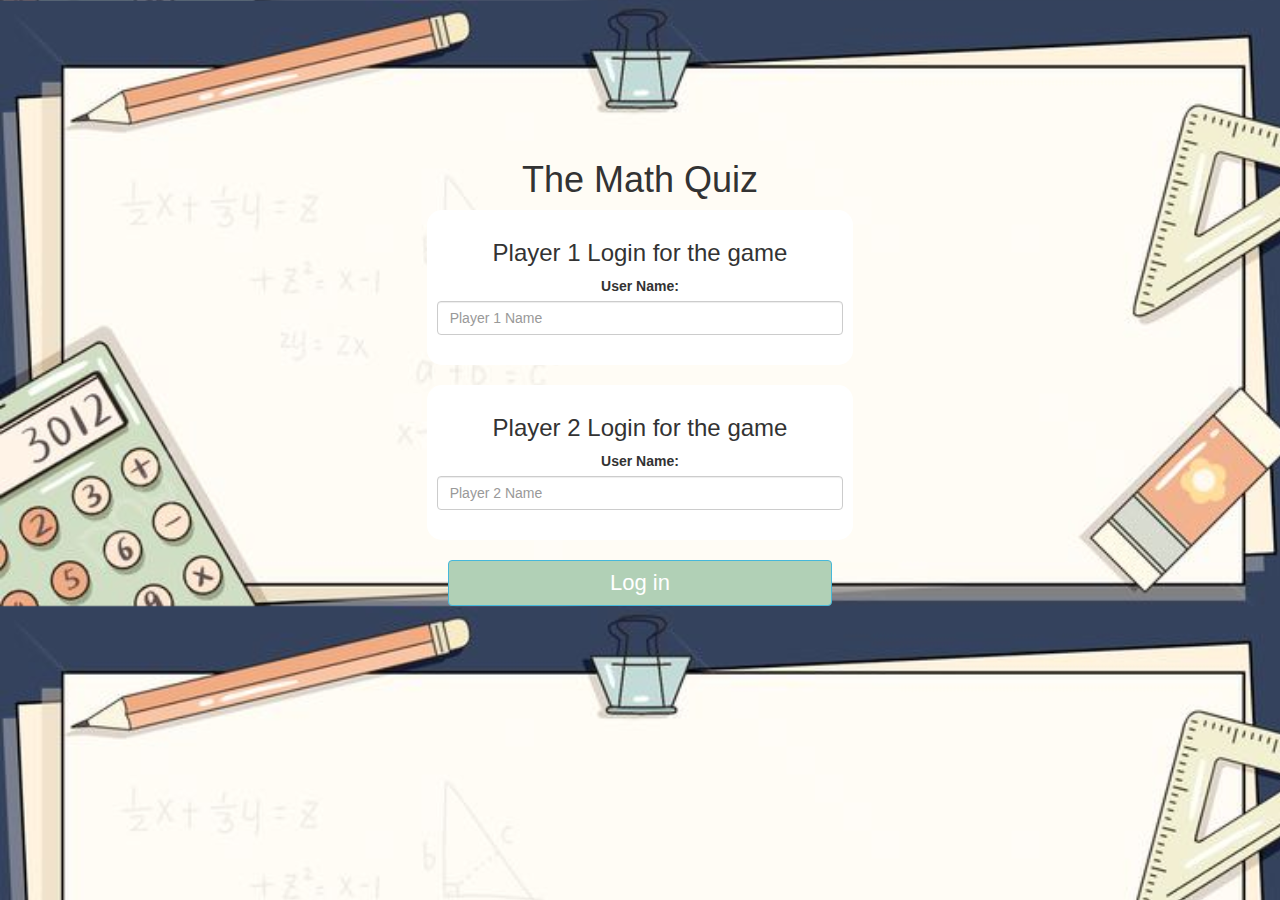
<file: index.html>
<!DOCTYPE html>
<html>
<head>
	<title>The Math Quiz</title>

<meta name="viewport" content="width=device-width, initial-scale=1">
<link rel="stylesheet" href="https://maxcdn.bootstrapcdn.com/bootstrap/3.4.0/css/bootstrap.min.css">
<script src="https://ajax.googleapis.com/ajax/libs/jquery/3.4.1/jquery.min.js"></script>
<script src="https://maxcdn.bootstrapcdn.com/bootstrap/3.4.0/js/bootstrap.min.js"></script>

<link rel="stylesheet" type="text/css" href="game.css">

<script src="game_login.js"></script>
</head>
<body background="BG.jpeg">
<center>
	<br>
	<br>
	<br>
	<br>
	<br>
	<br>
	<br>
	<h1> The Math Quiz</h1>
	<div class="col-lg-4 col-sm-8 col-xs-11 login_div1">
		<h3>Player 1 Login for the game</h3>
		<label >User Name:</label>
		<input type="text" id="player1_name_input" class="form-control" placeholder="Player 1 Name">
		<br>
	</div>
<br>
	<div class="col-lg-4 col-sm-8 col-xs-11 login_div1">
		<h3>Player 2 Login for the game</h3>
		<label >User Name:</label>
		<input type="text" id="player2_name_input" class="form-control" placeholder="Player 2 Name">
		<br>
	</div>
	<br>
	<button style="width:30%"  class="btn btn-info button" onclick="addUser()"> Log in</button>
</center>
</body>
</html>
</file>
<file: game.css>
body
{
background-size: cover;
}

	.login_div1 , .login_div2
	{
		background: white;
		padding: 10px;
		float: none;
		border-radius: 15px;
	}


#player1_name , #player2_name
{
	display: inline-block;
	margin-left: 20px;
}
#word
{
	width: 60%;
}
#word_display
{
	letter-spacing: 5px;
}
#output
{
background: white;
border-radius: 10px;
border-top: 10px solid #AA4465;
padding: 10px;
float: none;
text-align: left;
}
.button{
	background-color: rgb(177, 208, 182);
	font-size: 22px;
	width: 40%;
}
</file>
